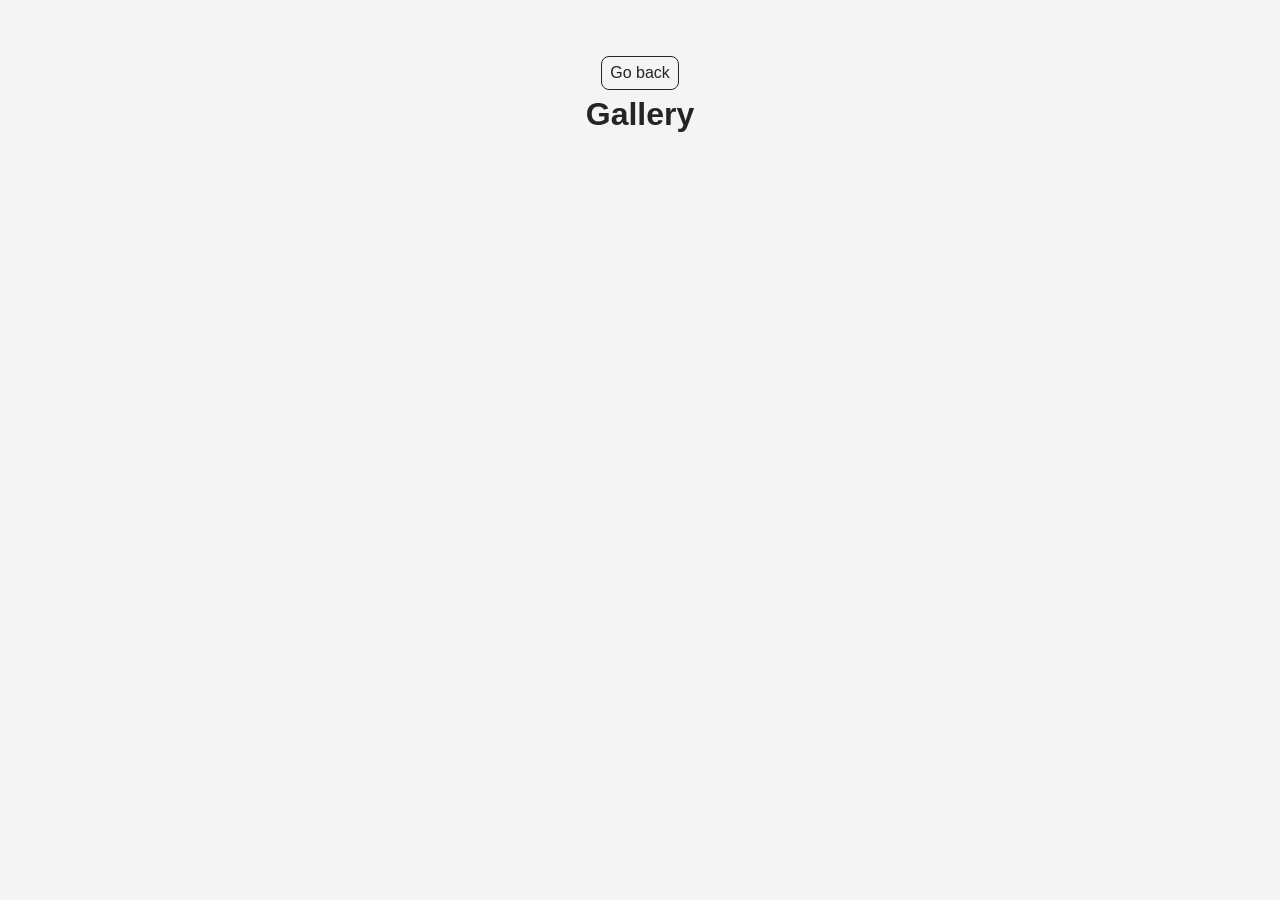
<file: src/1-gallery.html>
<!DOCTYPE html>
<html lang="en">
  <head>
    <meta charset="UTF-8" />
    <meta http-equiv="X-UA-Compatible" content="IE=edge" />
    <meta name="viewport" content="width=device-width, initial-scale=1.0" />
    <title>Page 2</title>
    <link rel="stylesheet" href="./css/styles.css" />
  </head>
  <body>

    <main>
      <div class="container">
        <a class="back-link" href="./index.html">Go back</a>
        <h1 class="main-title">Gallery</h1>
        <ul class="gallery"></ul>
      </div>
    </main>
    <script type="module" src="./js/1-gallery.js"></script>

  </body>
</html>
</file>
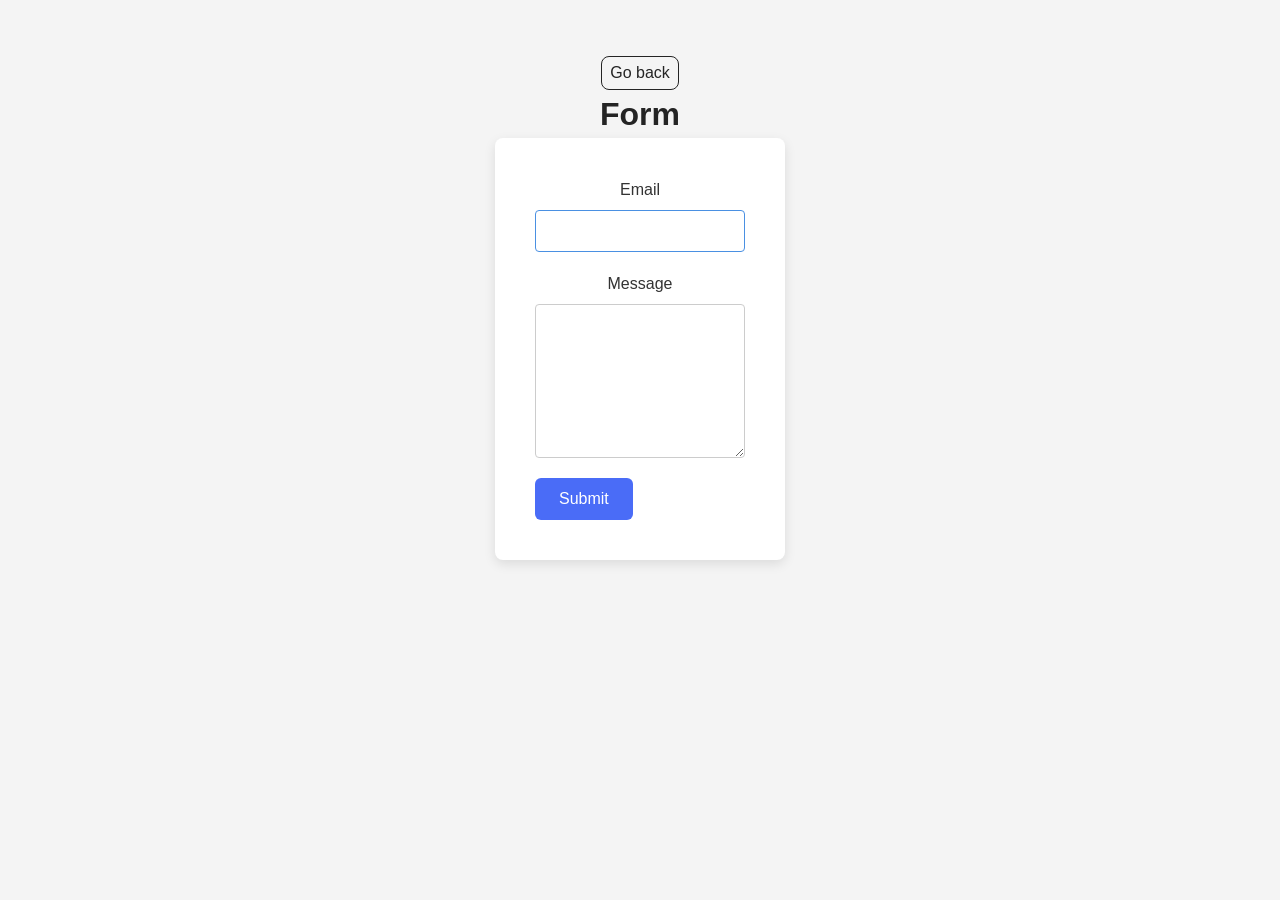
<file: src/2-form.html>
<!DOCTYPE html>
<html lang="en">
  <head>
    <meta charset="UTF-8" />
    <meta http-equiv="X-UA-Compatible" content="IE=edge" />
    <meta name="viewport" content="width=device-width, initial-scale=1.0" />
    <title>Page 3</title>
    <link rel="stylesheet" href="./css/styles.css" />
  </head>
  <body>


    <main>
      <div class="container">
        <a class="back-link" href="./index.html">Go back</a>
        <h1 class="main-title">
          Form
        </h1>
        <form class="feedback-form" autocomplete="off">
          <label>
            Email
            <input type="email" name="email" autofocus />
          </label>
        
          <label>
            Message
            <textarea name="message" rows="8"></textarea>
          </label>
        
          <button type="submit">Submit</button>
        </form>
      </div>
    </main>
    <script type="module" src="./js/2-form.js"></script>

  </body>
</html>
</file>
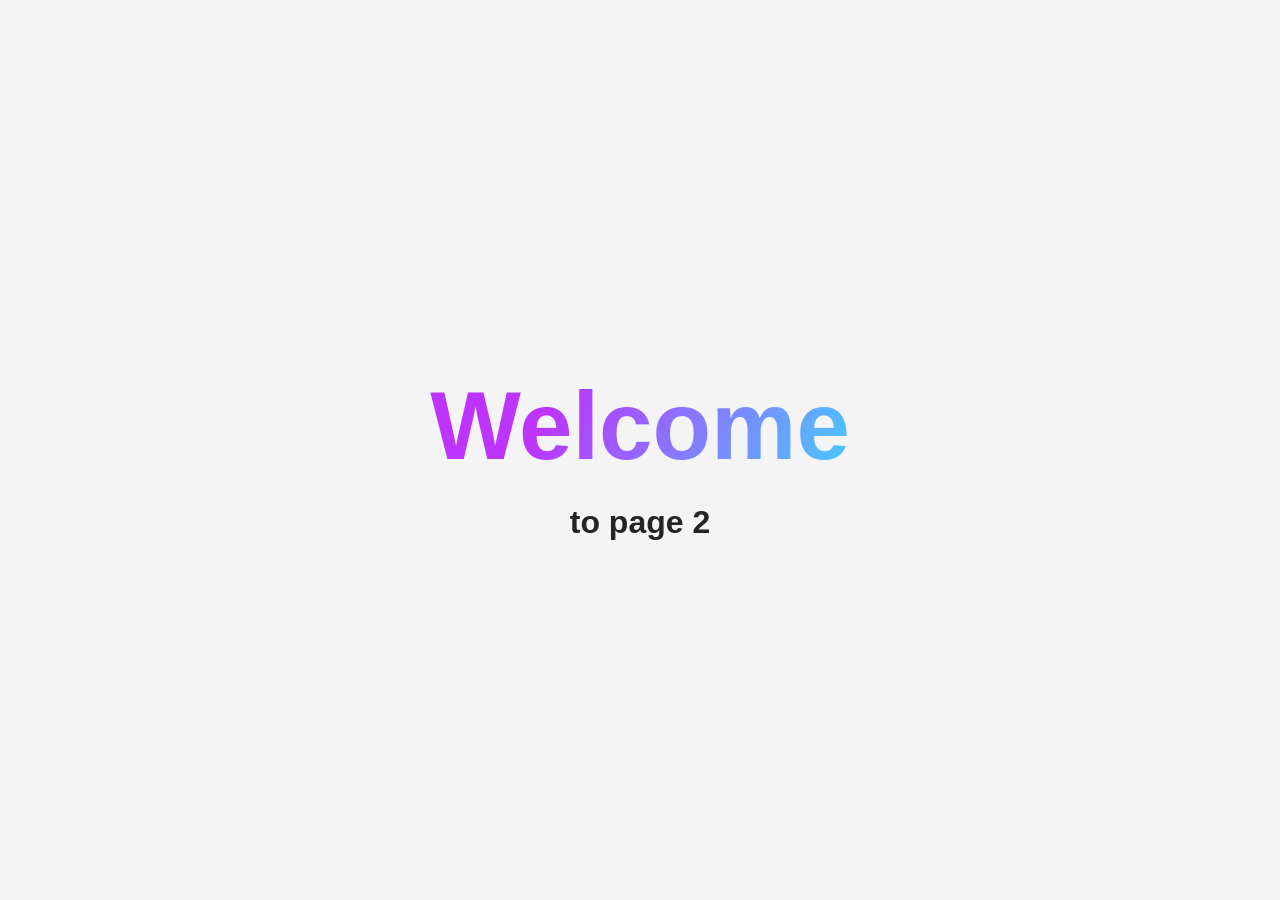
<file: src/page-2.html>
<!DOCTYPE html>
<html lang="en">
  <head>
    <meta charset="UTF-8" />
    <meta http-equiv="X-UA-Compatible" content="IE=edge" />
    <meta name="viewport" content="width=device-width, initial-scale=1.0" />
    <title>Page 2</title>
    <link rel="stylesheet" href="./css/styles.css" />
  </head>
  <body>
    <load
      src="./partials/header.html"
      icon-path="./img/sprite.svg#logo"
      highlight-act="active"
    />

    <main>
      <div class="container">
        <h1 class="main-title">
          <span class="main-title-gradient">Welcome</span> to page 2
        </h1>
        <load src="./partials/back-link.html" />
      </div>
    </main>

    <load src="./partials/footer.html" />
  </body>
</html>
</file>
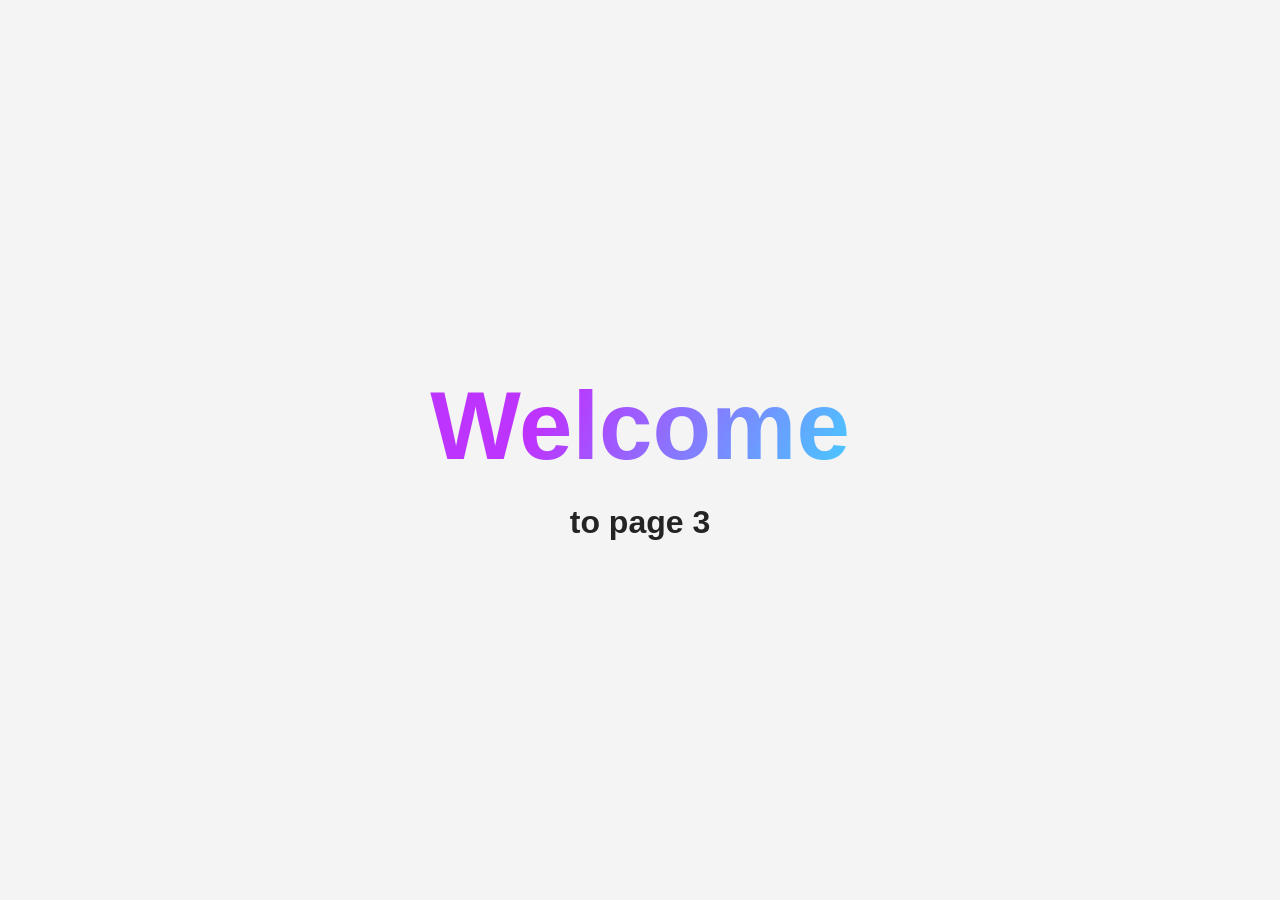
<file: src/page-3.html>
<!DOCTYPE html>
<html lang="en">
  <head>
    <meta charset="UTF-8" />
    <meta http-equiv="X-UA-Compatible" content="IE=edge" />
    <meta name="viewport" content="width=device-width, initial-scale=1.0" />
    <title>Page 3</title>
    <link rel="stylesheet" href="./css/styles.css" />
  </head>
  <body>
    <load
      src="./partials/header.html"
      icon-path="./img/sprite.svg#logo"
      highlight-curr="active"
    />

    <main>
      <div class="container">
        <h1 class="main-title">
          <span class="main-title-gradient">Welcome</span> to page 3
        </h1>
        <load src="./partials/back-link.html" />
      </div>
    </main>

    <load src="./partials/footer.html" />
  </body>
</html>
</file>
<file: src/css/styles.css>
/**
  |============================
  | include css partials with
  | default @import url()
  |============================
*/
/* Common styles */
@import url('./reset.css');
@import url('./base.css');
@import url('./container.css');
@import url('./animations.css');

/* Sections style */
@import url('./header.css');
@import url('./vite-promo.css');
@import url('./badges.css');
@import url('./back-link.css');
@import url('./footer.css');
@import url('./style.css');
@import url('./opinion.css');
</file>
